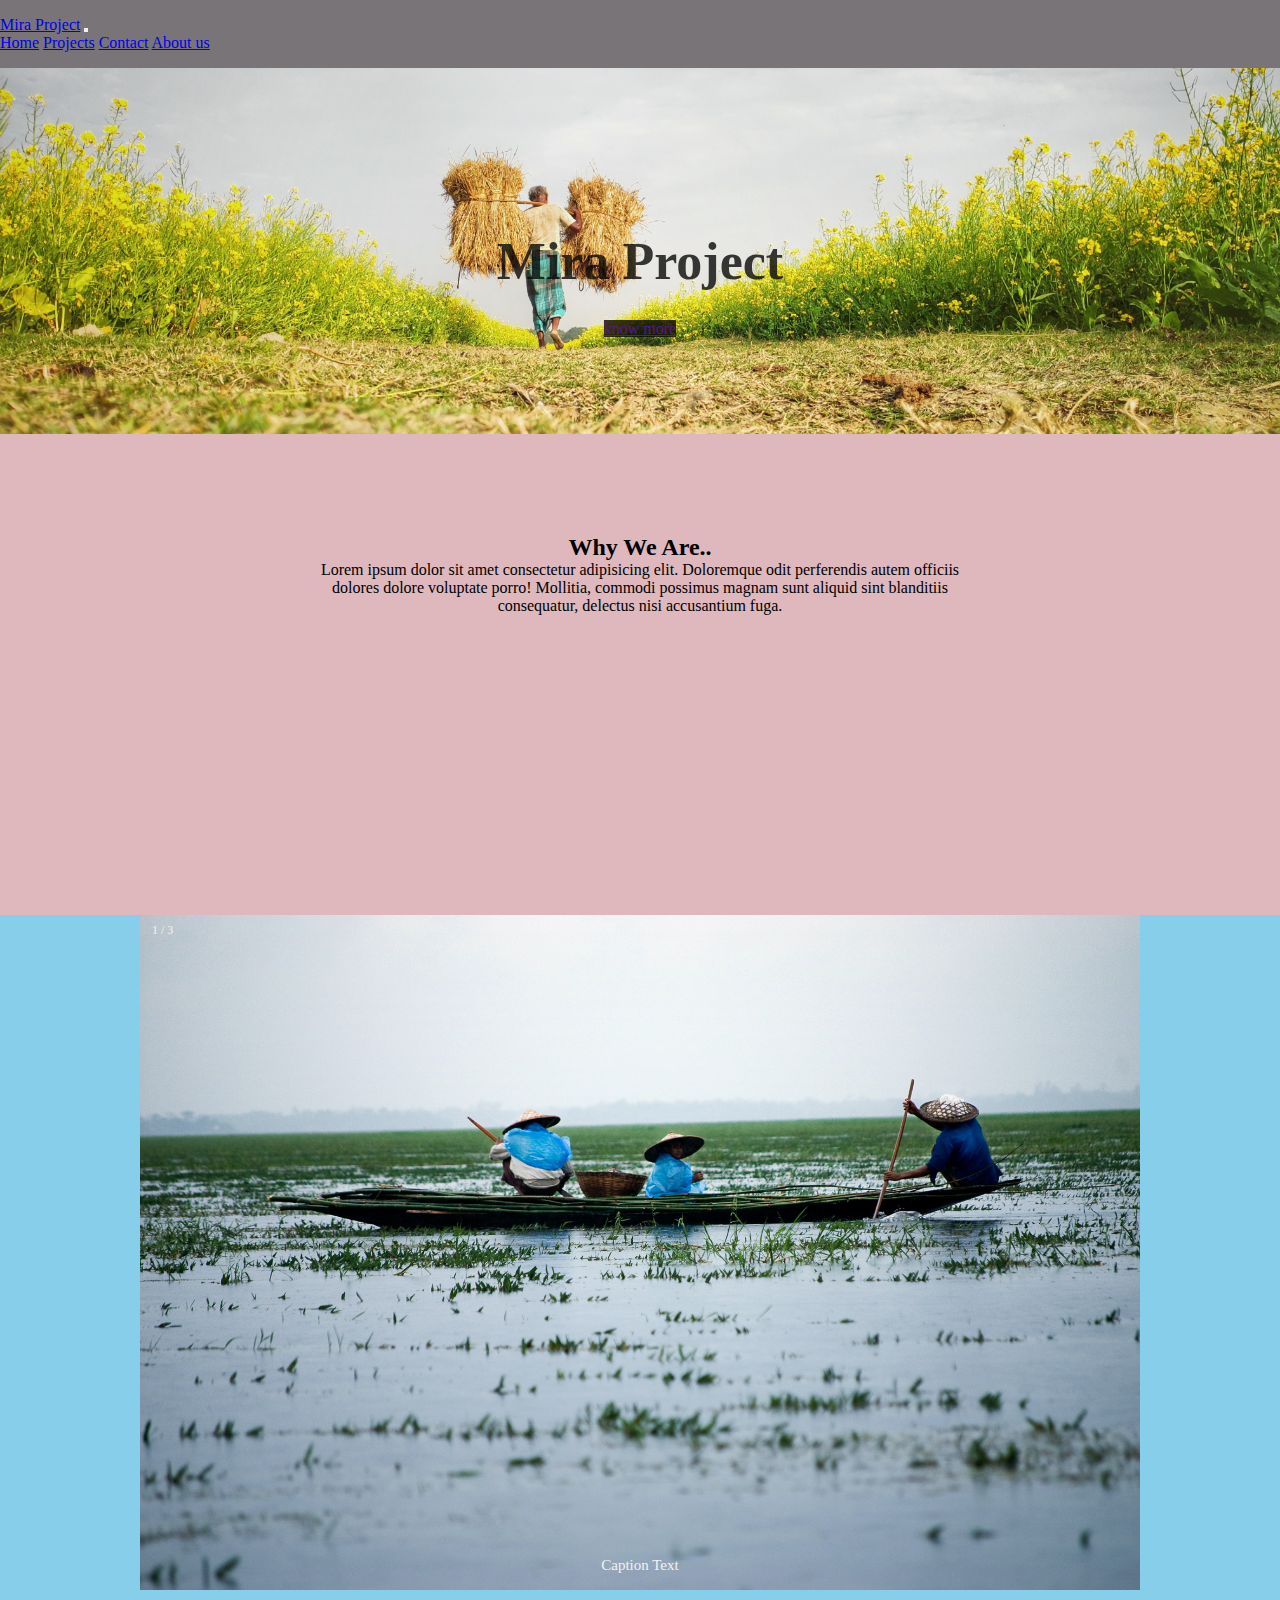
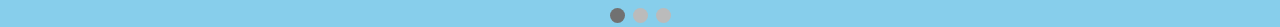
<file: miraWeb/index.html>
<!doctype html>
<html lang="en">
  <head>
    <!-- Required meta tags -->
    <meta charset="utf-8">
    <meta name="viewport" content="width=device-width, initial-scale=1">

    <!-- Bootstrap CSS -->
    <script src="https://ajax.googleapis.com/ajax/libs/jquery/3.5.1/jquery.min.js"></script>
  <script src="https://maxcdn.bootstrapcdn.com/bootstrap/3.4.1/js/bootstrap.min.js"></script>
    <link href="https://cdn.jsdelivr.net/npm/bootstrap@5.0.0-beta3/dist/css/bootstrap.min.css" rel="stylesheet" integrity="sha384-eOJMYsd53ii+scO/bJGFsiCZc+5NDVN2yr8+0RDqr0Ql0h+rP48ckxlpbzKgwra6" crossorigin="anonymous">
    <link rel="stylesheet" href="style.css">
    <title>MiraProject</title>
  </head>
  <body>
    <div>
      <nav class="navbar navbar-expand-lg navbar-dark navbar-custom fixed-top" id="mainNav">
        
        <a class="navbar-brand" href="#"><span>Mira Project</span></a>
        <button class="navbar-toggler navbar-toggler-right" type="button" 
        data-toggle="collapse" data-target="#navbarResponsive" 
        aria-controls="navbarResponsive" aria-expanded="false" 
        aria-label="Toggle navigation">
          <span class="navbar-toggler-icon"></span>
        </button>
        <div class="collapse navbar-collapse" id="navbarResponsive">
          <div class="navbar-nav">
            <a class="nav-link" href="#">Home</a>
            <a class="nav-link" href="#">Projects</a>
            <a class="nav-link" href="#">Contact</a>
            <a class="nav-link" href="#">About us</a>
          </div>
        </div>
      
      </nav>

      <header class="hero">
        <div class="container">
            <div class="hero-heading text-uppercase">
                Mira Project
            </div>
            <a class="btn btn-danger btn-lg text-uppercase" href="">know more</a>
        </div>

      </header>

      <div class="whyWe">
        <h2>Why We Are..</h2>
        <p>Lorem ipsum dolor sit amet consectetur adipisicing elit. Doloremque odit perferendis autem officiis dolores dolore voluptate porro! Mollitia, 
        commodi possimus magnam sunt aliquid sint blanditiis consequatur, delectus nisi accusantium fuga.</p>
      

      </div>
      <div class="slideshowMain" style="background-color: skyblue;">

        <div class="slideshow-container">

          <div class="mySlides fade">
            <div class="numbertext">1 / 3</div>
            <img src="demo3.jpg" style="width:100%">
            <div class="text">Caption Text</div>
          </div>
          
          <div class="mySlides fade">
            <div class="numbertext">2 / 3</div>
            <img src="demo4.jpg" style="width:100%">
            <div class="text">Caption Two</div>
          </div>
          
          <div class="mySlides fade">
            <div class="numbertext">3 / 3</div>
            <img src="demo5.jpg" style="width:100%">
            <div class="text">Caption Three</div>
          </div>
          
          </div>
          <br>
          
          <div style="text-align:center">
            <span class="dot"></span> 
            <span class="dot"></span> 
            <span class="dot"></span> 
          </div>
    
      </div>

  

      <!-- Optional JavaScript; choose one of the two! -->

      <!-- Option 1: Bootstrap Bundle with Popper -->
      <script src="https://cdn.jsdelivr.net/npm/bootstrap@5.0.0-beta3/dist/js/bootstrap.bundle.min.js" integrity="sha384-JEW9xMcG8R+pH31jmWH6WWP0WintQrMb4s7ZOdauHnUtxwoG2vI5DkLtS3qm9Ekf" crossorigin="anonymous"></script>

      <!-- Option 2: Separate Popper and Bootstrap JS -->
      <!--
      <script src="https://cdn.jsdelivr.net/npm/@popperjs/core@2.9.1/dist/umd/popper.min.js" integrity="sha384-SR1sx49pcuLnqZUnnPwx6FCym0wLsk5JZuNx2bPPENzswTNFaQU1RDvt3wT4gWFG" crossorigin="anonymous"></script>
      <script src="https://cdn.jsdelivr.net/npm/bootstrap@5.0.0-beta3/dist/js/bootstrap.min.js" integrity="sha384-j0CNLUeiqtyaRmlzUHCPZ+Gy5fQu0dQ6eZ/xAww941Ai1SxSY+0EQqNXNE6DZiVc" crossorigin="anonymous"></script>
      -->
    </div>

    <script>
      var slideIndex = 0;
      showSlides();
      
      function showSlides() {
        var i;
        var slides = document.getElementsByClassName("mySlides");
        var dots = document.getElementsByClassName("dot");
        for (i = 0; i < slides.length; i++) {
          slides[i].style.display = "none";  
        }
        slideIndex++;
        if (slideIndex > slides.length) {slideIndex = 1}    
        for (i = 0; i < dots.length; i++) {
          dots[i].className = dots[i].className.replace(" active", "");
        }
        slides[slideIndex-1].style.display = "block";  
        dots[slideIndex-1].className += " active";
        setTimeout(showSlides, 2000); // Change image every 2 seconds
      }
      </script>
  </body>
</html>
</file>
<file: miraWeb/style.css>
* {
  padding: 0;
  margin: 0;
  box-sizing: border-box;
}
body{
  background-color: rgba(190, 114, 124, 0.5);
}
.logo {
  color: azure;
}
.navbar-custom {
  padding-top: 1rem;
  padding-bottom: 1rem;
  background: rgba(17, 47, 49, 0.5);
}
.hero {
  padding-top: 10.5rem;
  padding-bottom: 6rem;
  text-align: center;
  color: black;
  background-image: url(./demo2.jpg);
  background-repeat: no-repeat;
  background-attachment: scroll;
  background-position: center;
  background-size: cover;
}
.hero-heading {
  font-size: 3.25rem;
  font-weight: bold;
  line-height: 3.25rem;
  margin-bottom: 2rem;
  color: rgba(7, 7, 7, 0.8);
}
.btn-danger {
  background: rgba(7, 7, 7, 0.8);
}
.whyWe {
  text-align: center;
  height: 50%;
  width: 50%;
  margin: 100px auto;
  margin-bottom: 300px;
}
.mySlides {display: none;}
img {vertical-align: middle;}

/* Slideshow container */
.slideshow-container {
  max-width: 1000px;
  position: relative;
  margin: auto;
}

/* Caption text */
.text {
  color: #f2f2f2;
  font-size: 15px;
  padding: 8px 12px;
  position: absolute;
  bottom: 8px;
  width: 100%;
  text-align: center;
}

/* Number text (1/3 etc) */
.numbertext {
  color: #f2f2f2;
  font-size: 12px;
  padding: 8px 12px;
  position: absolute;
  top: 0;
}

/* The dots/bullets/indicators */
.dot {
  height: 15px;
  width: 15px;
  margin: 0 2px;
  background-color: #bbb;
  border-radius: 50%;
  display: inline-block;
  transition: background-color 0.6s ease;
}

.active {
  background-color: #717171;
}

/* Fading animation */
.fade {
  -webkit-animation-name: fade;
  -webkit-animation-duration: 1.5s;
  animation-name: fade;
  animation-duration: 1.5s;
}

@-webkit-keyframes fade {
  from {opacity: .4} 
  to {opacity: 1}
}

@keyframes fade {
  from {opacity: .4} 
  to {opacity: 1}
}

/* On smaller screens, decrease text size */
@media only screen and (max-width: 300px) {
  .text {font-size: 11px}
}
</file>
